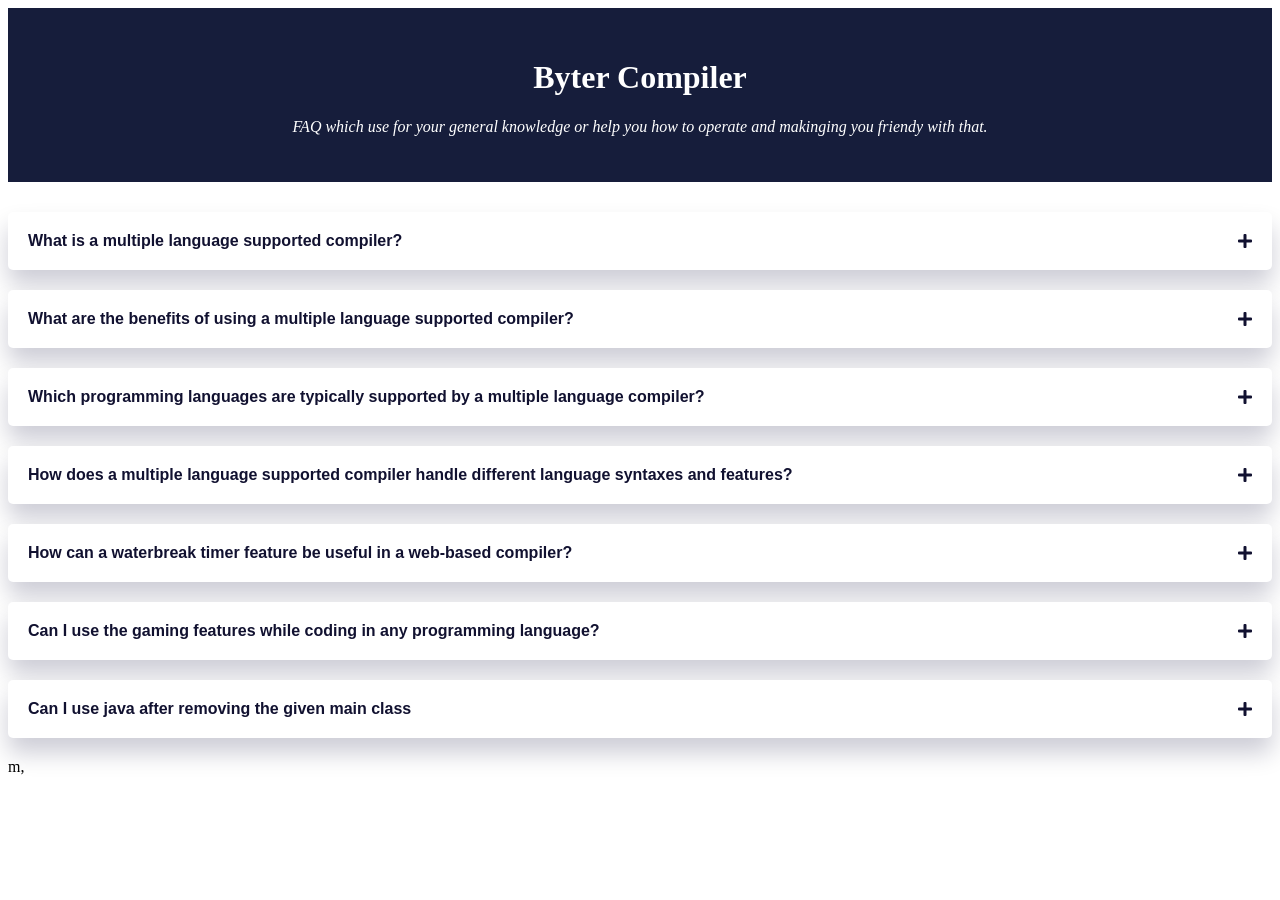
<file: faq.html>
<!DOCTYPE html>
<html lang="en">
<head>
    <meta charset="UTF-8">
    <meta http-equiv="X-UA-Compatible" content="IE=edge">
    <meta name="viewport" content="width=device-width, initial-scale=1.0">
    <title>Document</title>
    <link rel="stylesheet" href="https://cdnjs.cloudflare.com/ajax/libs/font-awesome/5.15.2/css/all.min.css">
    <link href="faq.css" rel="stylesheet">
</head>
<body>
    <div class="jumbotron jumbotron-fluid">
        <div class="container">
          <h1 class="display-4"><b>Byter Compiler</b></h1>
          <p class="lead"><i>FAQ  which use for your general knowledge or help you how to operate and makinging you friendy with that.</i></p>
        </div>
        </div>
   
	<div class="boxaccordion">
        <div class="containerwidth">
            <div class="wrapper">
                <button class="toggle">What is a multiple language supported compiler?<i class="fas fa-plus icon"></i></button>
                <div class="content">
                    <p>A multiple language supported compiler is a software tool that can compile and execute programs written in multiple programming languages. It provides a unified platform to write, debug, and run code in different languages without the need for separate compilers for each language.</p>
                </div>
            </div>
            <div class="wrapper">
                <button class="toggle">What are the benefits of using a multiple language supported compiler?<i class="fas fa-plus icon"></i></button>
                <div class="content">
                    <p>- Convenience: You can work with multiple programming languages within a single development environment, eliminating the need to switch between different tools.</p>
                    <p>- Code Reusability: With a multi-language compiler, you can reuse code written in different languages more easily, promoting modular design and reducing duplication.</p>
                    <p>- Learning Flexibility: Developers can experiment with and learn multiple languages without having to install separate compilers or development environments.</p>
                    <p>- Enhanced Collaboration: Teams working on projects involving different languages can collaborate more efficiently by using a single compiler that supports all the required languages.</p>
                </div>
            </div>
            <div class="wrapper">
                <button class="toggle">Which programming languages are typically supported by a multiple language compiler?<i class="fas fa-plus icon"></i></button>
                <div class="content">
                    <p>The languages supported can vary depending on the specific compiler. However, a multiple language supported compiler often includes popular programming languages such as C, C++, Python, JavaScript, Simple Text and others.</p>
                </div>
            </div>
            <div class="wrapper">
                <button class="toggle">How does a multiple language supported compiler handle different language syntaxes and features?<i class="fas fa-plus icon"></i></button>
                <div class="content">
                    <p> The compiler is designed to understand the syntax and features of each supported language. It typically includes separate parsers and compilers for each language, which analyze and translate the code into an intermediate representation or machine code. The compiler uses language-specific rules and transformations to handle the nuances of each language during the compilation process.</p>
                </div>
            </div>
            <div class="wrapper">
                <button class="toggle"> How can a waterbreak timer feature be useful in a web-based compiler?<i class="fas fa-plus icon"></i></button>
                <div class="content">
                    <p>A waterbreak timer feature can be beneficial in a web-based compiler by promoting healthy work habits and reducing the risk of prolonged sitting or eye strain. It encourages users to take short breaks at regular intervals, helping them stay refreshed and maintain their focus while coding.</p>
                </div>
            </div>
            <div class="wrapper">
                <button class="toggle">Can I use the gaming features while coding in any programming language?<i class="fas fa-plus icon"></i></button>
                <div class="content">
                    <p> Yes, the gaming features provided by a web-based multiple language supported compiler are typically language-agnostic. You can utilize these features regardless of the programming language you are using to write your code.
                    </p>           
                </div>
            </div>
        </div>
            <div class="wrapper">
                <button class="toggle">Can I use java after removing the given main class<i class="fas fa-plus icon"></i></button>
                <div class="content">
                    <p>No, it is compulsory to use the given main class otherwise your code may get the main class error so you have to directly start with main method only.</p>
                </div>
            </div>m,
    </div>
    <script>
        //<![CDATA[
        let toggles = document.getElementsByClassName("toggle");
        let contentDiv = document.getElementsByClassName("content");
        let icons = document.getElementsByClassName("icon");

        for (let i = 0; i < toggles.length; i++) {
            toggles[i].addEventListener("click", () => {
                if (parseInt(contentDiv[i].style.height) != contentDiv[i].scrollHeight) {
                    contentDiv[i].style.height = contentDiv[i].scrollHeight + "px";
                    toggles[i].style.color = "#0084e9";
                    icons[i].classList.remove("fa-plus");
                    icons[i].classList.add("fa-minus");
                } else {
                    contentDiv[i].style.height = "0px";
                    toggles[i].style.color = "#111130";
                    icons[i].classList.remove("fa-minus");
                    icons[i].classList.add("fa-plus");
                }

                for (let j = 0; j < contentDiv.length; j++) {
                    if (j !== i) {
                        contentDiv[j].style.height = 0;
                        toggles[j].style.color = "#111130";
                        icons[j].classList.remove("fa-minus");
                        icons[j].classList.add("fa-plus");
                    }
                }
            });
        }
//]]>ṇ
    </script>
</body>
</html>
</file>
<file: faq.css>
.jumbotron {
    padding-top: 30px;
    padding-bottom: 30px;
    margin-bottom: 30px;
    color: inherit;
    background: #161d3b;
    text-align: center;
    color: #fff;
}
.containerwidth {
    width: 100%;
}
.wrapper {
    background-color: #ffffff;
    padding: 10px 20px;
    margin-bottom: 20px;
    border-radius: 5px;
    -webkit-box-shadow: 0 15px 25px rgba(0, 0, 50, 0.2);
    box-shadow: 0 15px 25px rgba(0, 0, 50, 0.2);
}
.toggle,
.content {
    font-family: "Poppins", sans-serif;
}
.toggle {
    width: 100%;
    background-color: transparent;
    display: -webkit-box;
    display: -ms-flexbox;
    display: flex;
    -webkit-box-align: center;
    -ms-flex-align: center;
    align-items: center;
    -webkit-box-pack: justify;
    -ms-flex-pack: justify;
    justify-content: space-between;
    font-size: 16px;
    color: #111130;
    font-weight: 600;
    border: none;
    outline: none;
    cursor: pointer;
    padding: 10px 0;
}
.content {
    position: relative;
    font-size: 14px;
    text-align: justify;
    line-height: 30px;
    height: 0;
    overflow: hidden;
    -webkit-transition: all 1s;
    -o-transition: all 1s;
    transition: all 1s;
}
</file>
